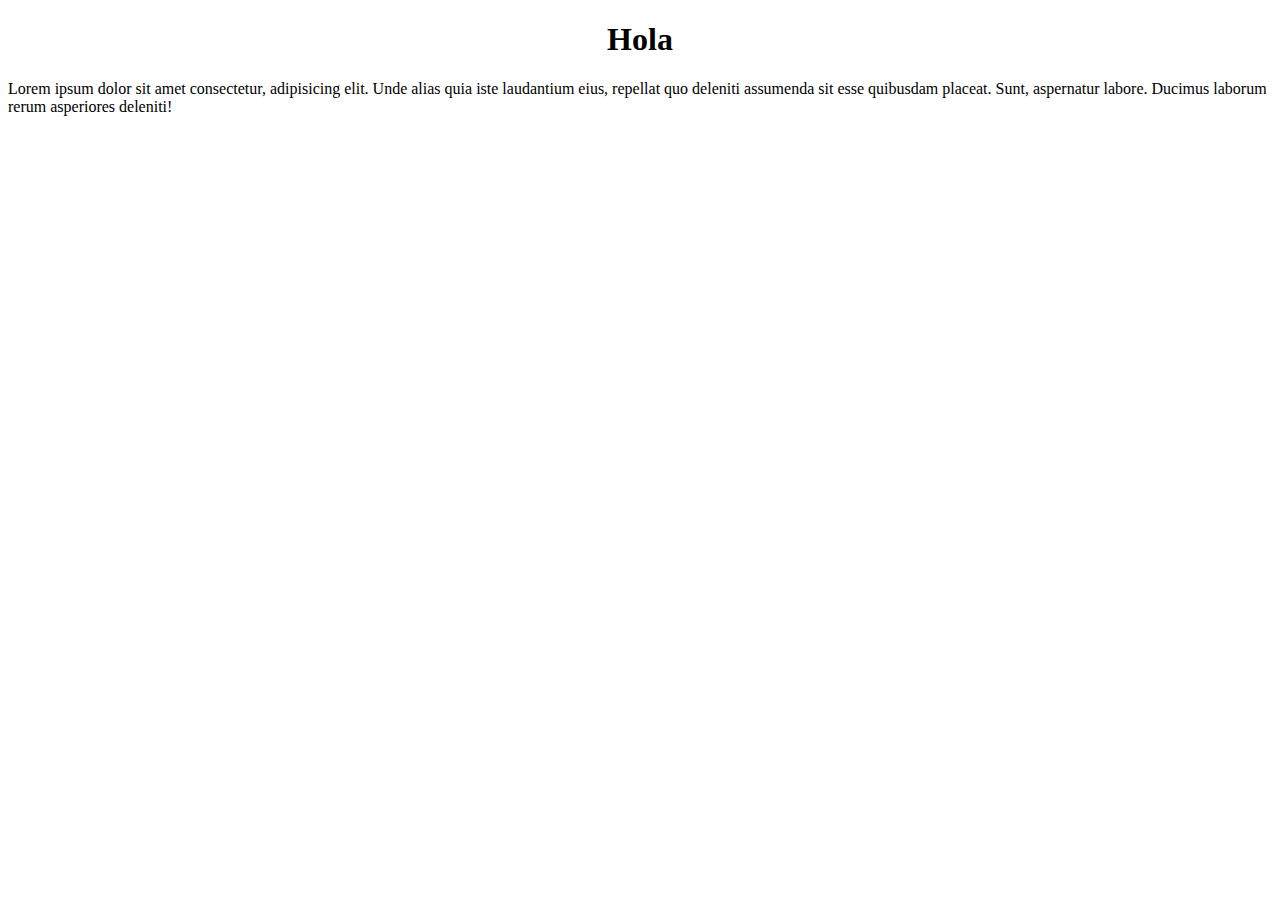
<file: templates/index.html>
<!DOCTYPE html>
<html lang="en">
<head>
    <meta charset="UTF-8">
    <meta name="viewport" content="width=device-width, initial-scale=1.0">
    <title>Nature’s Bohm</title>
</head>
<body>
    <header>
        <h1 align = center>Hola</h1>
    </header>
    <nav>
        <a href=""></a>
    </nav>
    

    <p>Lorem ipsum dolor sit amet consectetur, adipisicing elit. Unde alias quia iste laudantium eius, repellat quo deleniti assumenda sit esse quibusdam placeat. Sunt, aspernatur labore. Ducimus laborum rerum asperiores deleniti!</p>
    
</body>
</html>
</file>
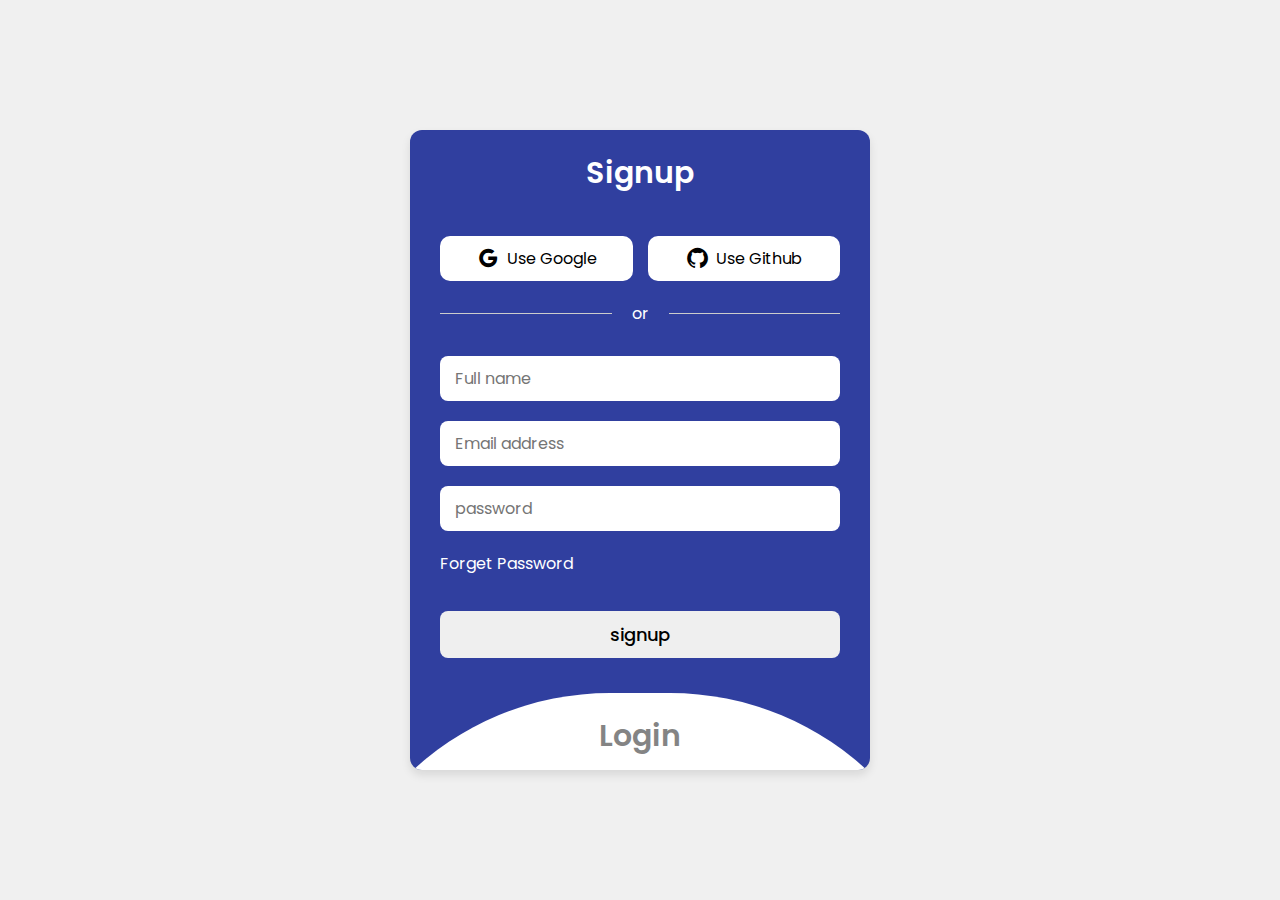
<file: templates/login.html>
<!DOCTYPE html>
<html lang="en">
<head>
    <meta charset="UTF-8">
    <meta name="viewport" content="width=device-width, initial-scale=1.0">
    <title>Login</title>
    <link href='https://unpkg.com/boxicons@2.1.4/css/boxicons.min.css' rel='stylesheet'>
    <link rel="stylesheet" href="../styles/login.css">
</head>
<body>
    <div class = "container">
        <div class = "signup-section">
            <header>Signup</header>
            <div class="social-buttons">
                <button><i class='bx bxl-google'></i>
                Use Google</button>
                <button><i class="bx bxl-github"></i>
                Use Github</button>
            </div>

            <div class="separator">
                <div class="line"></div>
                    <p>or</p>
                <div class="line"></div>
            </div>

            <form>
                <input type="text" placeholder="Full name" required>
                <input type="email" placeholder="Email address" required>
                <input type="password" placeholder="password" required>
                <a href="#">Forget Password</a>
                <button type="submit" class="btn">signup</button>
            </form>
        </div>


        <div class = "login-section">
            <header>Login</header>
            <div class="social-buttons">
                <button><i class='bx bxl-google'></i>
                Use Google</button>
                <button><i class="bx bxl-github"></i>
                Use Github</button>
            </div>

            <div class="separator">
                <div class="line"></div>
                <p>or</p>
                <div class="line"></div>
            </div>

            <form>
                <input type="email" placeholder="Email address" required>
                <input type="password" placeholder="password" required>
                <a href="#">Forget Password</a>
                <button type="submit" class="btn">Login</button>
            </form>
        </div>
    </div>
    <script src="../script.js"></script>
</body>
</html>
</file>
<file: styles/login.css>
@import url('https://fonts.googleapis.com/css2?family=Poppins:ital,wght@0,100;0,200;0,300;0,400;0,500;0,600;0,700;0,800;0,900;1,100;1,200;1,300;1,400;1,500;1,600;1,700;1,800;1,900&display=swap');

*{
    margin: 0;
    padding: 0;
    box-sizing: border-box;
    font-family: 'Poppins', sans-serif;
}

a{
    text-decoration: none;
}

body{
    height: 100vh;
    display: flex;
    align-items: center;
    justify-content: center;
    background: #f0f0f0;
}

.container{
    position: relative;
    width: 460px;
    height: 640px;
    border-radius: 12px;
    padding: 20px 30px 120px;
    background: #303f9f;
    box-shadow: 0 5px 10px rgba(0, 0, 0, 0.1);
    overflow: hidden;
}

.login-section{
    position: absolute;
    left: 50%;
    bottom: -88%;
    transform: translateX(-50%);
    width: calc(100% + 180px);
    padding: 20px 140px;
    background: #fff;
    border-radius: 290px;
    height: 100%;
    transition: all 0.6s ease;
}

.login-section header,
.signup-section header{
    font-size: 30px;
    text-align: center;
    color: #fff;
    font-weight: 600;
    cursor: pointer;
}

.login-section header{
    color: #333;
    opacity: 0.6;
}

.social-buttons{
    margin-top: 40px;
    display: flex;
    align-items: center;
    gap: 15px;
}

.social-buttons button{
    width: 100%;
    padding: 10px;
    background: #fff;
    border: none;
    border-radius: 10px;
    font-size: 16px;
    display: flex;
    align-items: center;
    justify-content: center;
    gap: 6px;
    cursor: pointer;
}

.login-section .social-buttons button{
    border: 1px solid #000;
}

.login-section .social-buttons button i,
.signup-section .social-buttons button i{
    font-size: 25px;
}

.separator{
    margin-top: 20px;
    display: flex;
    align-items: center;
    gap: 20px;
}

.separator .line{
    width: 100%;
    height: 1px;
    background: #ccc;
}

.separator p{
    color: #fff;
}

.login-section .separator p{
    color: #000;
}

.container form{
    display: flex;
    flex-direction: column;
    gap: 20px;
    margin-top: 30px;
}

form input{
    outline: none;
    border: none;
    padding: 10px 15px;
    font-size: 16px;
    color: #333;
    font-weight: 400;
    border-radius: 8px;
    background: #fff;
}

.login-section input{
    border: 1px solid #aaa;
}

form a{
    color: #333;
}

.signup-section form a{
    color: #fff;
}

form .btn{
    margin-top: 15px;
    border: none;
    padding: 10px 15px;
    border-radius: 8px;
    font-size: 18px;
    font-weight: 500;
    cursor: pointer;
}

.login-section .btn{
    background: #303f9f;
    color: #fff;
    border: none;
}

.container.active .login-section{
    bottom: -12%;
    border-radius: 220px;
    box-shadow: 0 -5px 10px rgba(0, 0, 0, 0.1);
}

.container.active .login-section header{
    opacity: 1;
}

.container.active .signup-section header{
    opacity: 0.6;
}
</file>
